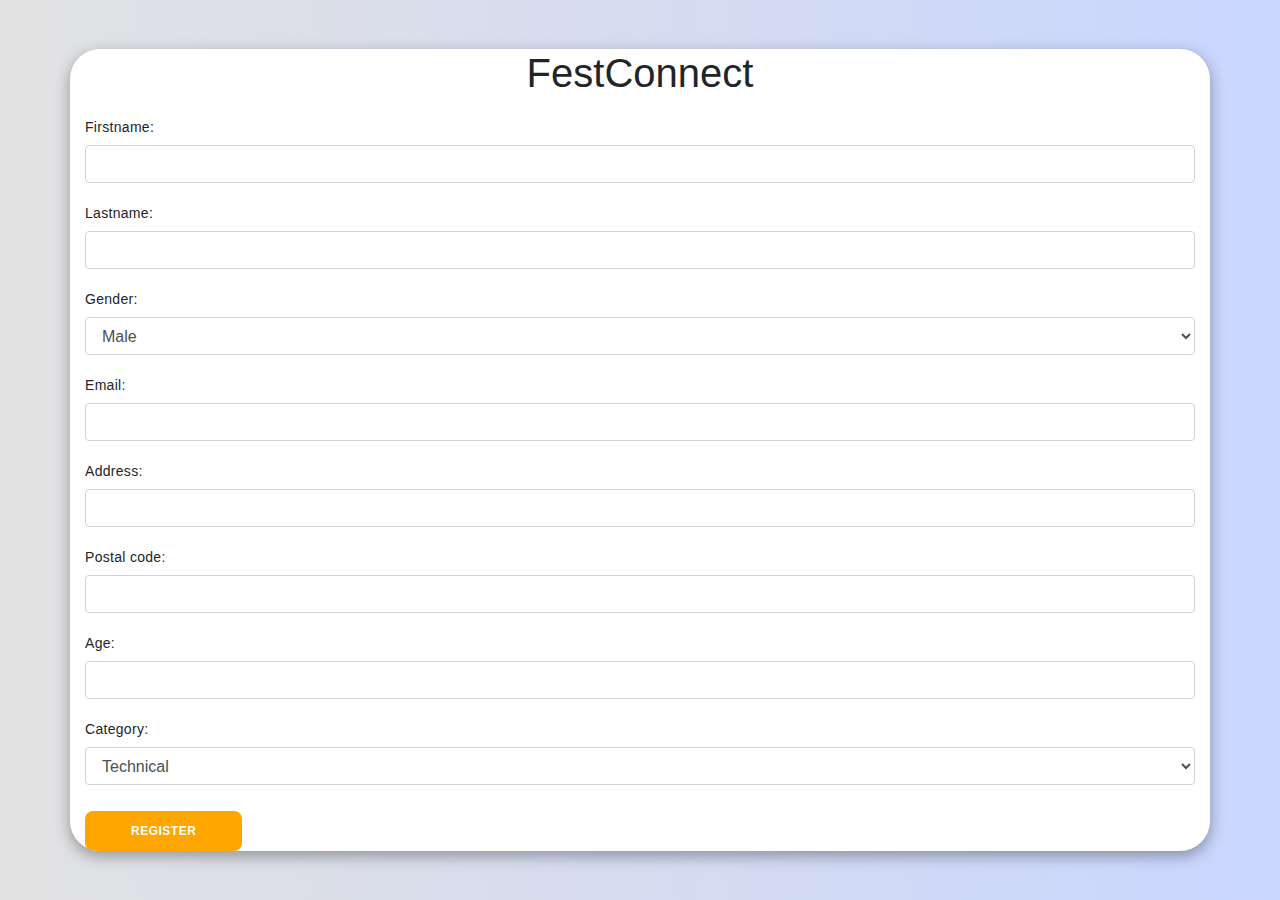
<file: index.html>
<!DOCTYPE html>
<html lang="en">
<head>
    <meta charset="UTF-8">
    <meta name="viewport" content="width=device-width, initial-scale=1.0">
    <title>Fest Connect</title>
    <link rel="stylesheet" href="form.css">
    <link rel="stylesheet" href="https://maxcdn.bootstrapcdn.com/bootstrap/4.5.2/css/bootstrap.min.css">
    <script src="https://ajax.googleapis.com/ajax/libs/jquery/3.5.1/jquery.min.js"></script>
    <script src="https://cdnjs.cloudflare.com/ajax/libs/popper.js/1.16.0/umd/popper.min.js"></script>
    <script src="https://maxcdn.bootstrapcdn.com/bootstrap/4.5.2/js/bootstrap.min.js"></script>
</head>
<body>
    <div class="container">
        <h1 class="text-center">FestConnect</h1>
        <form action="register.php" method="post">
            <div class="form-group">
                <label for="firstname">Firstname:</label>
                <input type="text" class="form-control" id="firstname" name="firstname" required>
            </div>
            <div class="form-group">
                <label for="lastname">Lastname:</label>
                <input type="text" class="form-control" id="lastname" name="lastname" required>
            </div>
            <div class="form-group">
                <label for="gender">Gender:</label>
                <select class="form-control" id="gender" name="gender">
                    <option value="male">Male</option>
                    <option value="female">Female</option>
                </select>
            </div>
            <div class="form-group">
                <label for="email">Email:</label>
                <input type="email" class="form-control" id="email" name="email" required>
            </div>
            
            <div class="form-group">
                <label for="address">Address:</label>
                <input type="text" class="form-control" id="address" name="address" required>
            </div>
            <div class="form-group">
                <label for="postalcode">Postal code:</label>
                <input type="text" class="form-control" id="postalcode" name="postalcode" required>
            </div>
            <div class="form-group">
                <label for="age">Age:</label>
                <input type="number" class="form-control" id="age" name="age" required>
            </div>
            <div class="form-group">
                <label for="category">Category:</label>
                <select class="form-control" id="category" name="category">
                    <option value="technical">Technical</option>
                    <option value="inter">Inter</option>
                    <option value="performing_arts">Performing Arts</option>
                    <option value="literary_arts">Literary Arts</option>
                    <option value="fine_arts">Fine Arts</option>
                </select>
            </div>
            <button type="submit" class="btn btn-primary">Register</button>
        </form>
    </div>
</body>
</html>
</file>
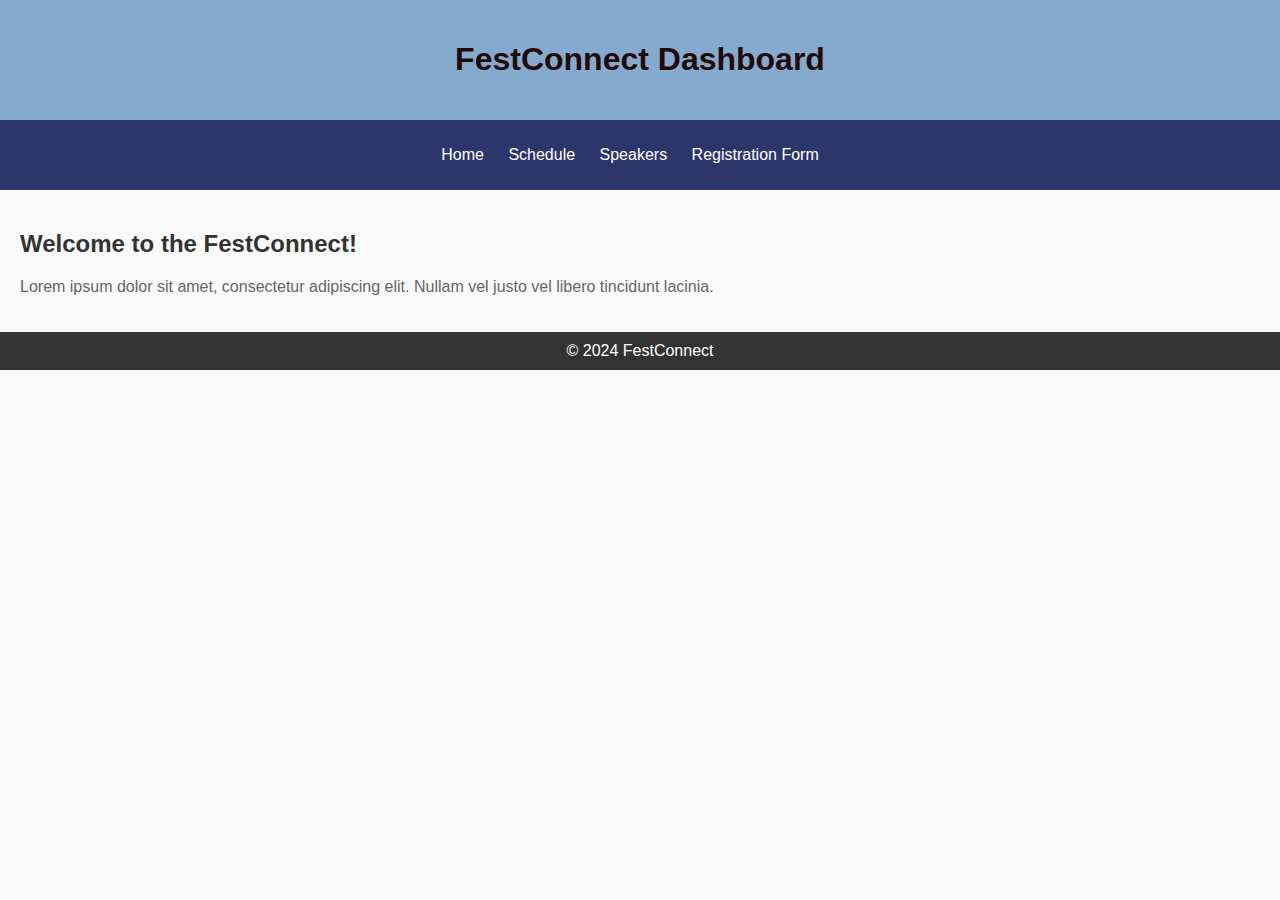
<file: dashboard.html>
<!DOCTYPE html>
<html lang="en">
<head>
    <meta charset="UTF-8">
    <meta name="viewport" content="width=device-width, initial-scale=1.0">
    <style>
        /* Global styles */
        body {
            font-family: Arial, sans-serif;
            margin: 0;
            padding: 0;
            background-color: #f9f9f9;
        }

        /* Header styles */
        header {
            background-color: #84abcd;
            color: #220a0a;
            text-align: center;
            padding: 20px;
        }

        /* Navigation styles */
        nav {
            background-color: #2d366a;
            color: #ffffff;
            text-align: center;
            padding: 10px;
        }

        nav ul {
            list-style: none;
            padding: 0;
        }

        nav ul li {
            display: inline-block;
            margin-right: 20px;
        }

        nav ul li a {
            text-decoration: none;
            color: #ffffff;
        }

        /* Main content styles */
        main {
            padding: 20px;
        }

        h2 {
            color: #333;
        }

        p {
            color: #666;
        }

        /* Footer styles */
        footer {
            background-color: #333;
            color: #ffffff;
            text-align: center;
            padding: 10px;
        }
    </style>
    <title>FestConnect Dashboard</title>
</head>
<body>
    <header>
        <h1>FestConnect Dashboard</h1>
    </header>
    <nav>
        <ul>
            <li><a href="#">Home</a></li>
            <li><a href="#">Schedule</a></li>
            <li><a href="#">Speakers</a></li>
            <li><a href="">Registration Form</a></li>
            <!-- Add more navigation links as needed -->
        </ul>
    </nav>
    <main>
        <section>
            <h2>Welcome to the FestConnect!</h2>
            <p>Lorem ipsum dolor sit amet, consectetur adipiscing elit. Nullam vel justo vel libero tincidunt lacinia.</p>
            <!-- Add more content here -->
        </section>
    </main>
    <footer>
        © 2024 FestConnect
    </footer>
</body>
</html>
</file>
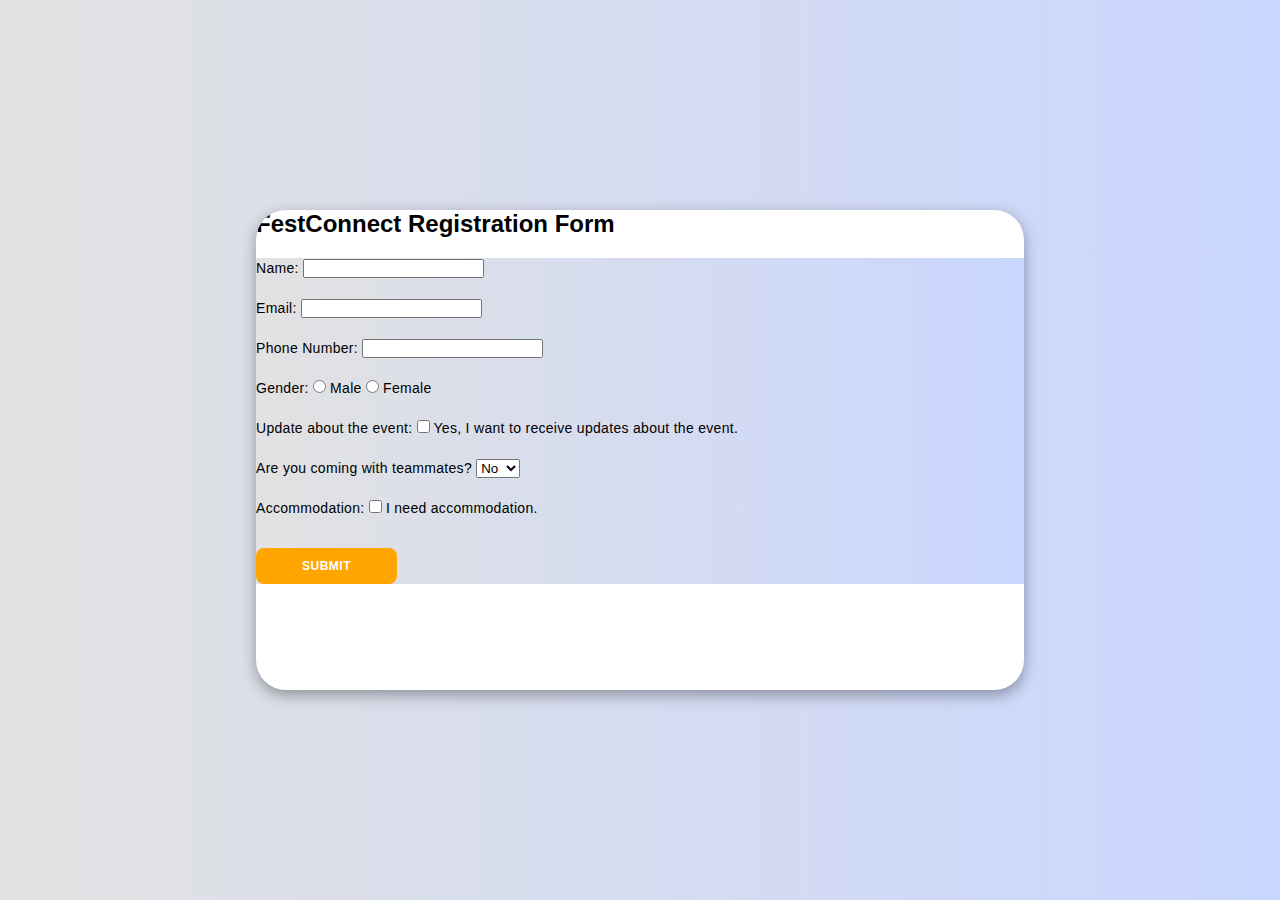
<file: form.html>
<!DOCTYPE html>
<html lang="en">
<head>
    <meta charset="UTF-8">
    <meta name="viewport" content="width=device-width, initial-scale=1.0">
    <title>Event Registration Form</title>
    <link rel="stylesheet" href="form.css">
</head>
<body>
    <div class="container">
        <h2>FestConnect Registration Form</h2>
        <form id="registrationForm">
            <div class="form-group">
                <label for="name">Name:</label>
                <input type="text" id="name" name="name" required>
            </div>
            <div class="form-group">
                <label for="email">Email:</label>
                <input type="email" id="email" name="email" required>
            </div>
            <div class="form-group">
                <label for="phone">Phone Number:</label>
                <input type="tel" id="phone" name="phone" required>
            </div>
            <div class="form-group">
                <label>Gender:</label>
                <input type="radio" id="male" name="gender" value="male">
                <label for="male">Male</label>
                <input type="radio" id="female" name="gender" value="female">
                <label for="female">Female</label>
            </div>
            <div class="form-group">
                <label>Update about the event:</label>  
                <input type="checkbox" id="update" name="update">
                <label for="update">Yes, I want to receive updates about the event.</label>
            </div>
            <div class="form-group">
                <label for="teammates">Are you coming with teammates?</label>
                <select id="teammates" name="teammates">
                    <option value="no">No</option>
                    <option value="yes">Yes</option>
                </select> 
            </div>
            <div class="form-group" id="teammatesCount" style="display:none;">
                <label for="teammatesNum">How many teammates are coming with you?</label>
                <input type="number" id="teammatesNum" name="teammatesNum" min="0">
            </div>
            <div class="form-group">
                <label for="accommodation">Accommodation:</label>
                <input type="checkbox" id="accommodation" name="accommodation">
                <label for="accommodation">I need accommodation.</label>
            </div>
            <div class="form-group">
                <button type="submit">Submit</button>
            </div>
        </form>
    </div>

    <script src="form.js"></script>
</body>
</html>
</file>
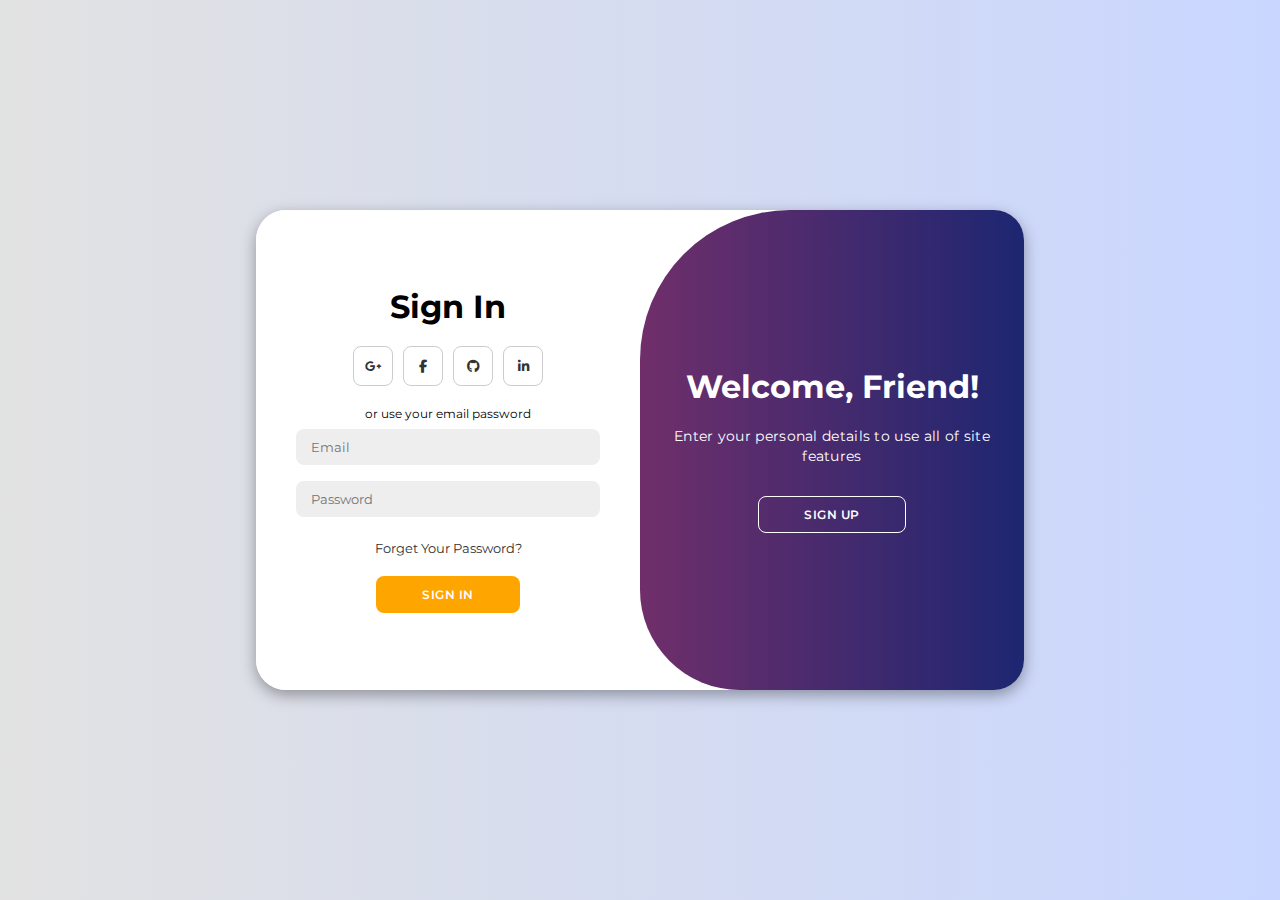
<file: login&signup.html>
<!DOCTYPE html>
<html lang="en">

<head>
    <meta charset="UTF-8">
    <meta name="viewport" content="width=device-width, initial-scale=1.0">
    <link rel="stylesheet" href="https://cdnjs.cloudflare.com/ajax/libs/font-awesome/6.4.2/css/all.min.css">
    <link rel="stylesheet" href="style.css">
    <title>Festconnect</title>
</head>

<body>

    <div class="container" id="container">
        <div class="form-container sign-up">
            <form>
                <h1>Create Account</h1>
                <div class="social-icons">
                    <a href="#" class="icon"><i class="fa-brands fa-google-plus-g"></i></a>
                    <a href="#" class="icon"><i class="fa-brands fa-facebook-f"></i></a>
                    <a href="#" class="icon"><i class="fa-brands fa-github"></i></a>
                    <a href="#" class="icon"><i class="fa-brands fa-linkedin-in"></i></a>
                </div>
                <span>or use your email for registeration</span>
                <input type="text" placeholder="Name">
                <input type="email" placeholder="Email">
                <input type="password" placeholder="Password">
                <button>Sign Up</button>
            </form>
        </div>
        <div class="form-container sign-in">
            <form>
                <h1>Sign In</h1>
                <div class="social-icons">
                    <a href="#" class="icon"><i class="fa-brands fa-google-plus-g"></i></a>
                    <a href="#" class="icon"><i class="fa-brands fa-facebook-f"></i></a>
                    <a href="#" class="icon"><i class="fa-brands fa-github"></i></a>
                    <a href="#" class="icon"><i class="fa-brands fa-linkedin-in"></i></a>
                </div>
                <span>or use your email password</span>
                <input type="email" placeholder="Email">
                <input type="password" placeholder="Password">
                <a href="#">Forget Your Password?</a>
                <button>Sign In</button>
            </form>
        </div>
        <div class="toggle-container">
            <div class="toggle">
                <div class="toggle-panel toggle-left">
                    <h1>Welcome Back !</h1>
                    <p>Enter your personal details to use all of site features</p>
                    <button class="hidden" id="login">Sign In</button>
                </div>
                <div class="toggle-panel toggle-right">
                    <h1>Welcome, Friend!</h1>
                    <p>Enter your personal details to use all of site features</p>
                    <button class="hidden" id="register">Sign Up</button>
                </div>
            </div>
        </div>
    </div>

    <script src="script.js"></script>
</body>

</html>
</file>
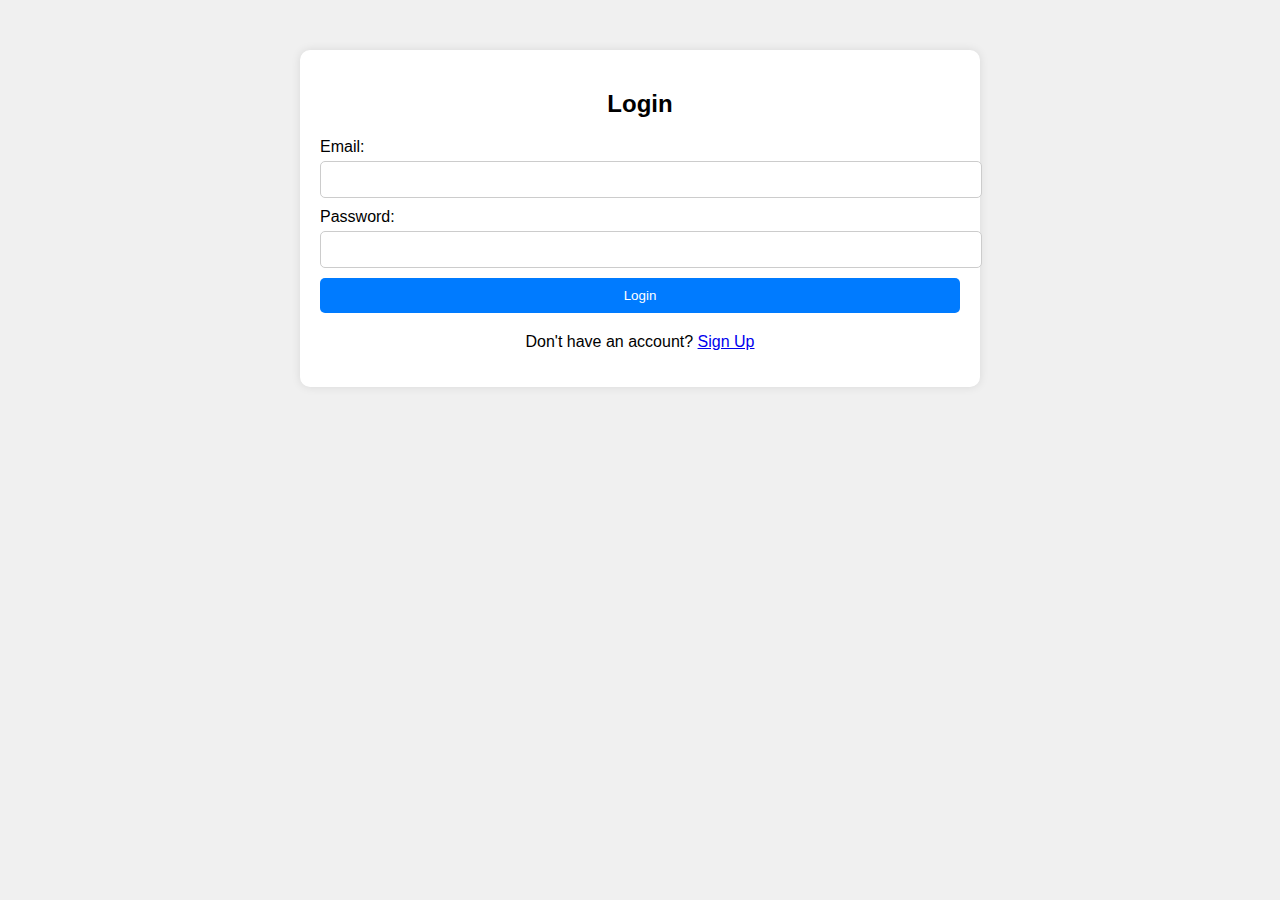
<file: login.html>
<!DOCTYPE html>
<html lang="en">
<head>
    <meta charset="UTF-8">
    <meta name="viewport" content="width=device-width, initial-scale=1.0">
    <title>Login</title>
    <link rel="stylesheet" href="login.css">
</head>
<body>
    <div class="container">
        <h2>Login</h2>
        <form id="login-form">
            <label for="email">Email:</label>
            <input type="email" id="email" name="email" required>
            <label for="password">Password:</label>
            <input type="password" id="password" name="password" required>
            <input type="submit" value="Login">
        </form>
        <p>Don't have an account? <a href="signup.html">Sign Up</a></p>
    </div>
    <script src="login.js"></script>
</body>
</html>
</file>
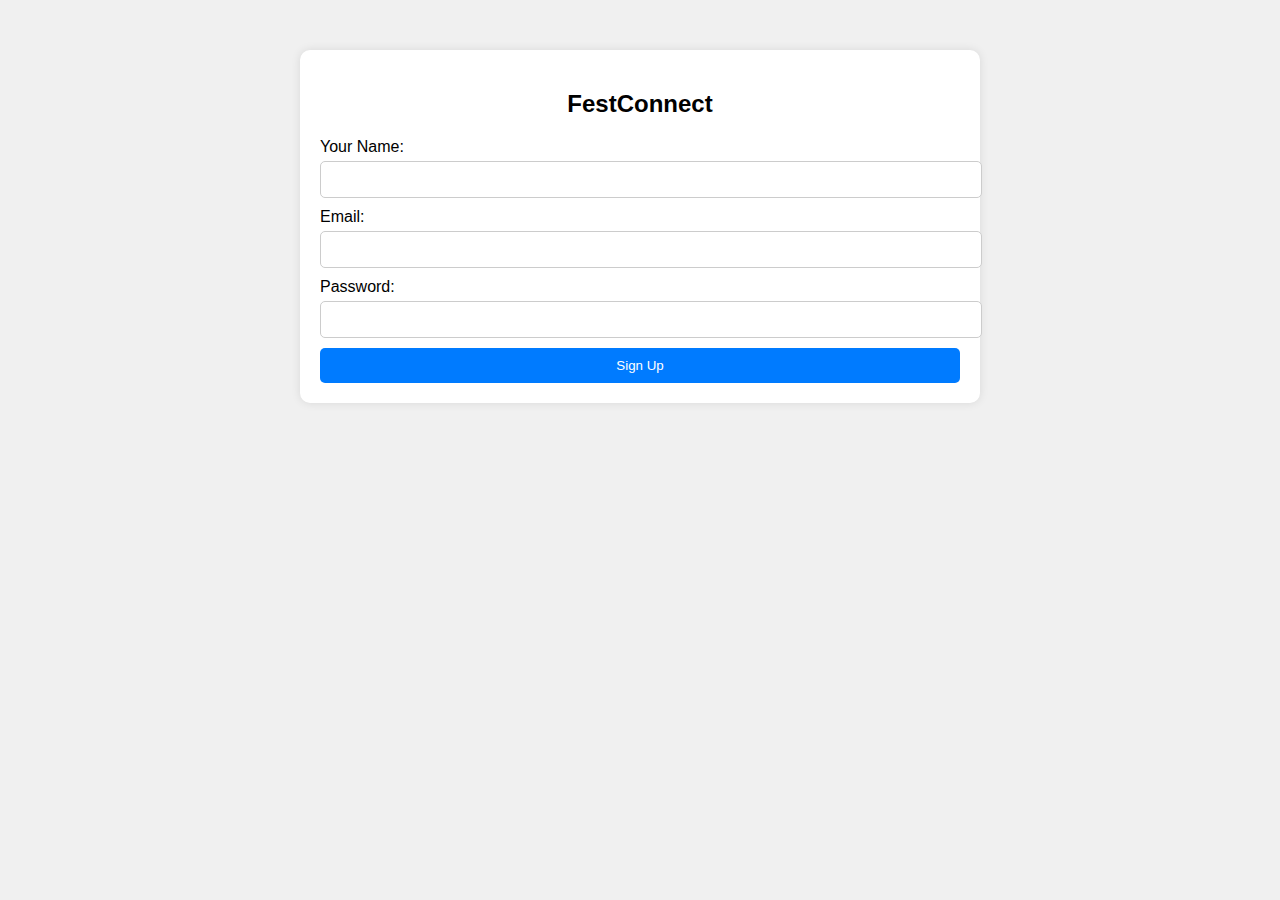
<file: signup.html>
<!DOCTYPE html>
<html lang="en">
<head>
    <meta charset="UTF-8">
    <meta name="viewport" content="width=device-width, initial-scale=1.0">
    <title>Sign Up</title>
    <link rel="stylesheet" href="signup.css">
</head>
<body>
    <div class="container">
        <h2>FestConnect </h2>
        <form id="organizer-signup-form">
            <label for="name">Your Name:</label>
            <input type="text" id="name" name="name" required>
            <label for="email">Email:</label>
            <input type="email" id="email" name="email" required>
            <label for="password">Password:</label>
            <input type="password" id="password" name="password" required>
 
            <input type="submit" value="Sign Up">
        </form>
    </div>
    <script src="signup.js"></script>
</body>
</html>
</file>
<file: form.css>
*{
    margin: 0;
    padding: 0;
    box-sizing: border-box;
    font-family: 'Montserrat', sans-serif;
}
body{
    background-color: #c9d6ff;
    background: linear-gradient(to right, #e2e2e2, #c9d6ff);
    display: flex;
    align-items: center;
    justify-content: center;
    flex-direction: column;
    height: 100vh;
}
.container{
    background-color: #fff;
    border-radius: 30px;
    box-shadow: 0 5px 15px rgba(0, 0, 0, 0.35);
    position: relative;
    overflow: hidden;
    width: 768px;
    max-width: 100%;
    min-height: 480px;
}
#registrationForm{
    background-color: #c9d6ff;
    background: linear-gradient(to right, #e2e2e2, #c9d6ff);
    font-size: 14px;
    line-height: 20px;
    letter-spacing: 0.3px;
    margin: 20px 0;
}
.form-group{
    font-size: 14px;
    line-height: 20px;
    letter-spacing: 0.3px;
    margin: 20px 0;
}
.container span{
    font-size: 12px;
}

.container a{
    color: #333;
    font-size: 13px;
    text-decoration: none;
    margin: 15px 0 10px;
}

.container button{
    background-color: orange;
    color: #fff;
    font-size: 12px;
    padding: 10px 45px;
    border: 1px solid transparent;
    border-radius: 8px;
    font-weight: 600;
    letter-spacing: 0.5px;
    text-transform: uppercase;
    margin-top: 10px;
    cursor: pointer;
}

.container button:hover{
    background-color: #00a1ff;
}
</file>
<file: style.css>
@import url('https://fonts.googleapis.com/css2?family=Montserrat:wght@300;400;500;600;700&display=swap');

*{
    margin: 0;
    padding: 0;
    box-sizing: border-box;
    font-family: 'Montserrat', sans-serif;
}

body{
    background-color: #c9d6ff;
    background: linear-gradient(to right, #e2e2e2, #c9d6ff);
    display: flex;
    align-items: center;
    justify-content: center;
    flex-direction: column;
    height: 100vh;
}

.container{
    background-color: #fff;
    border-radius: 30px;
    box-shadow: 0 5px 15px rgba(0, 0, 0, 0.35);
    position: relative;
    overflow: hidden;
    width: 768px;
    max-width: 100%;
    min-height: 480px;
}

.container p{
    font-size: 14px;
    line-height: 20px;
    letter-spacing: 0.3px;
    margin: 20px 0;
}

.container span{
    font-size: 12px;
}

.container a{
    color: #333;
    font-size: 13px;
    text-decoration: none;
    margin: 15px 0 10px;
}

.container button{
    background-color: orange;
    color: #fff;
    font-size: 12px;
    padding: 10px 45px;
    border: 1px solid transparent;
    border-radius: 8px;
    font-weight: 600;
    letter-spacing: 0.5px;
    text-transform: uppercase;
    margin-top: 10px;
    cursor: pointer;
}

.container button:hover{
    background-color: #00a1ff;
}

.container button.hidden{
    background-color: transparent;
    border-color: #fff;
}

.container form{
    background-color: #fff;
    display: flex;
    align-items: center;
    justify-content: center;
    flex-direction: column;
    padding: 0 40px;
    height: 100%;
}

.container input{
    background-color: #eee;
    border: none;
    margin: 8px 0;
    padding: 10px 15px;
    font-size: 13px;
    border-radius: 8px;
    width: 100%;
    outline: none;
}

.form-container{
    position: absolute;
    top: 0;
    height: 100%;
    transition: all 0.6s ease-in-out;
}

.sign-in{
    left: 0;
    width: 50%;
    z-index: 2;
}

.container.active .sign-in{
    transform: translateX(100%);
}

.sign-up{
    left: 0;
    width: 50%;
    opacity: 0;
    z-index: 1;
}

.container.active .sign-up{
    transform: translateX(100%);
    opacity: 1;
    z-index: 5;
    animation: move 0.6s;
}

@keyframes move{
    0%, 49.99%{
        opacity: 0;
        z-index: 1;
    }
    50%, 100%{
        opacity: 1;
        z-index: 5;
    }
}

.social-icons{
    margin: 20px 0;
}

.social-icons a{
    border: 1px solid #ccc;
    border-radius: 20%;
    display: inline-flex;
    justify-content: center;
    align-items: center;
    margin: 0 3px;
    width: 40px;
    height: 40px;
}

.toggle-container{
    position: absolute;
    top: 0;
    left: 50%;
    width: 50%;
    height: 100%;
    overflow: hidden;
    transition: all 0.6s ease-in-out;
    border-radius: 150px 0 0 100px;
    z-index: 1000;
}

.container.active .toggle-container{
    transform: translateX(-100%);
    border-radius: 0 150px 100px 0;
}

.toggle{
    background-color: linear-gradient(to left, #00a1ff, #00ff8f);
    height: 100%;
    background: linear-gradient(to right, #C33764  , #1D2671);
    color: #fff;
    position: relative;
    left: -100%;
    height: 100%;
    width: 200%;
    transform: translateX(0);
    transition: all 0.6s ease-in-out;
}

.container.active .toggle{
    transform: translateX(50%);
}

.toggle-panel{
    position: absolute;
    width: 50%;
    height: 100%;
    display: flex;
    align-items: center;
    justify-content: center;
    flex-direction: column;
    padding: 0 30px;
    text-align: center;
    top: 0;
    transform: translateX(0);
    transition: all 0.6s ease-in-out;
}

.toggle-left{
    transform: translateX(-200%);
}

.container.active .toggle-left{
    transform: translateX(0);
}

.toggle-right{
    right: 0;
    transform: translateX(0);
}

.container.active .toggle-right{
    transform: translateX(200%);
}
</file>
<file: login.css>
body {
  font-family: Arial, sans-serif;
  margin: 0;
  padding: 0;
  background-color: #f0f0f0;
}

.container {
  width: 50%;
  margin: 50px auto;
  background-color: #fff;
  padding: 20px;
  border-radius: 10px;
  box-shadow: 0 0 10px rgba(0,0,0,0.1);
}

h2 {
  text-align: center;
}

form {
  margin-top: 20px;
}

label {
  display: block;
  margin-bottom: 5px;
}

input[type="email"],
input[type="password"] {
  width: 100%;
  padding: 10px;
  margin-bottom: 10px;
  border: 1px solid #ccc;
  border-radius: 5px;
}

input[type="submit"] {
  width: 100%;
  padding: 10px;
  border: none;
  background-color: #007bff;
  color: #fff;
  cursor: pointer;
  border-radius: 5px;
}

input[type="submit"]:hover {
  background-color: #0056b3;
}

p {
  text-align: center;
  margin-top: 20px;
}
</file>
<file: signup.css>
body {
  font-family: Arial, sans-serif;
  margin: 0;
  padding: 0;
  background-color: #f0f0f0;
}

.container {
  width: 50%;
  margin: 50px auto;
  background-color: #fff;
  padding: 20px;
  border-radius: 10px;
  box-shadow: 0 0 10px rgba(0,0,0,0.1);
}

h2 {
  text-align: center;
}

form {
  margin-top: 20px;
}

label {
  display: block;
  margin-bottom: 5px;
}

input[type="text"],
input[type="email"],
input[type="password"] {
  width: 100%;
  padding: 10px;
  margin-bottom: 10px;
  border: 1px solid #ccc;
  border-radius: 5px;
}

input[type="submit"] {
  width: 100%;
  padding: 10px;
  border: none;
  background-color: #007bff;
  color: #fff;
  cursor: pointer;
  border-radius: 5px;
}

input[type="submit"]:hover {
  background-color: #0056b3;
}
</file>
